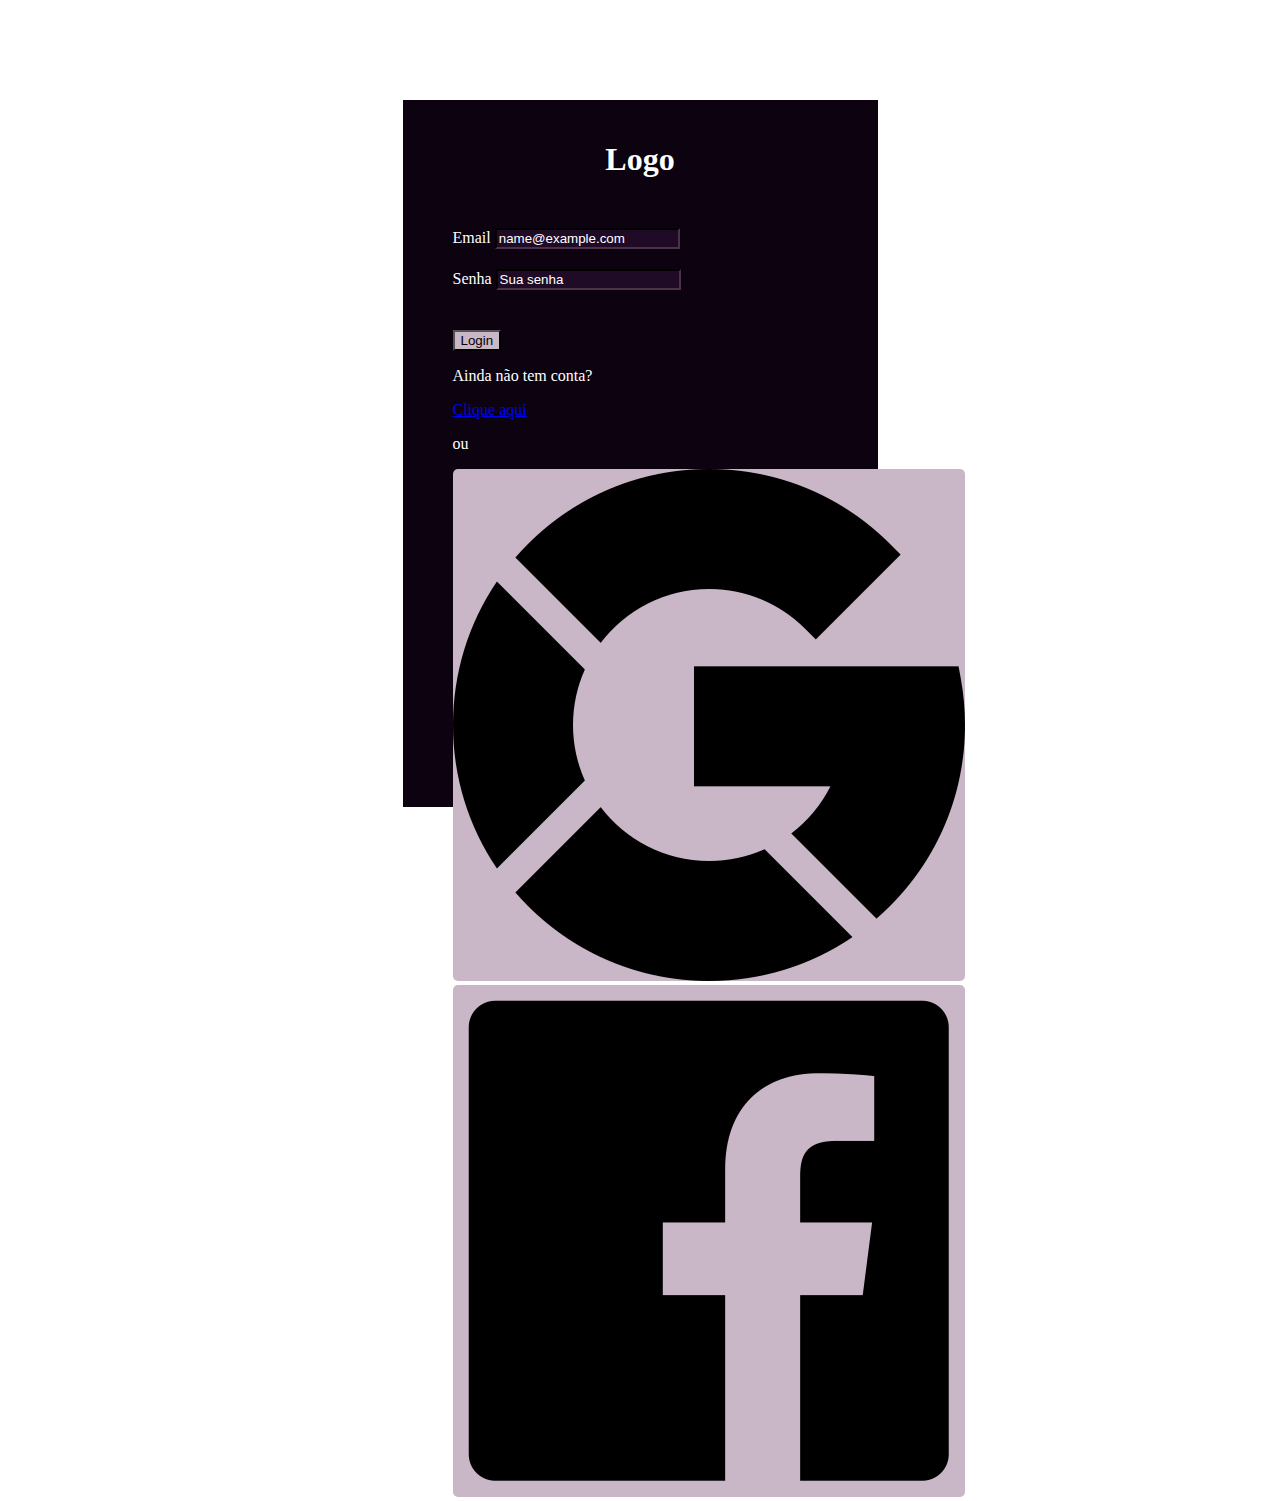
<file: index.html>
<!DOCTYPE html>
<html lang="en">
  <head>
    <script src="./js/index.js"></script>
    <link rel="stylesheet" href="./css/index.css" />
    <meta charset="utf-8" />
    <meta name="viewport" content="width=device-width, initial-scale=1" />
    <title>Login</title>
    <link
      href="https://cdn.jsdelivr.net/npm/bootstrap@5.3.0-alpha3/dist/css/bootstrap.min.css"
      rel="stylesheet"
      integrity="sha384-KK94CHFLLe+nY2dmCWGMq91rCGa5gtU4mk92HdvYe+M/SXH301p5ILy+dN9+nJOZ"
      crossorigin="anonymous"
    />
  </head>
  <body>
    <div class="card-page">
      <div class="logo-wrapper">
        <h1>Logo</h1>
      </div>
      <div>
        <div style="margin-bottom: 20px">
          <label for="email"
            >Email
            <input
              style="background: #1f0b26; border-color: #4d3147"
              type="email"
              class="form-control text-center text-white"
              id="email"
              placeholder="name@example.com"
            />
          </label>
        </div>
        <div class="" style="margin-bottom: 40px">
          <label for="password"
            >Senha
            <input
              style="background: #1f0b26; border-color: #4d3147; color: white"
              type="password"
              class="form-control text-center"
              id="password"
              placeholder="Sua senha"
            />
          </label>
        </div>
      </div>
      <div class="text-center">
        <button type="button" class="btn btn-lg editColor" onclick="login()">
          Login
        </button>
      </div>
      <div>
        <div class="d-flex justify-content-evenly mt-5">
          <p class="">Ainda não tem conta?</p>
          <a class="" href="./html/createAccount.html">Clique aqui</a>
        </div>
        <p class="text-center">ou</p>
      </div>
      <div class="d-flex justify-content-around">
        <img class="w-25 p-2" src="../imgs/google.png" />
        <img class="w-25" src="../imgs/facebook.png" />
      </div>
    </div>

    <script
      src="https://cdn.jsdelivr.net/npm/bootstrap@5.3.0-alpha3/dist/js/bootstrap.bundle.min.js"
      integrity="sha384-ENjdO4Dr2bkBIFxQpeoTz1HIcje39Wm4jDKdf19U8gI4ddQ3GYNS7NTKfAdVQSZe"
      crossorigin="anonymous"
    ></script>
  </body>
</html>
</file>
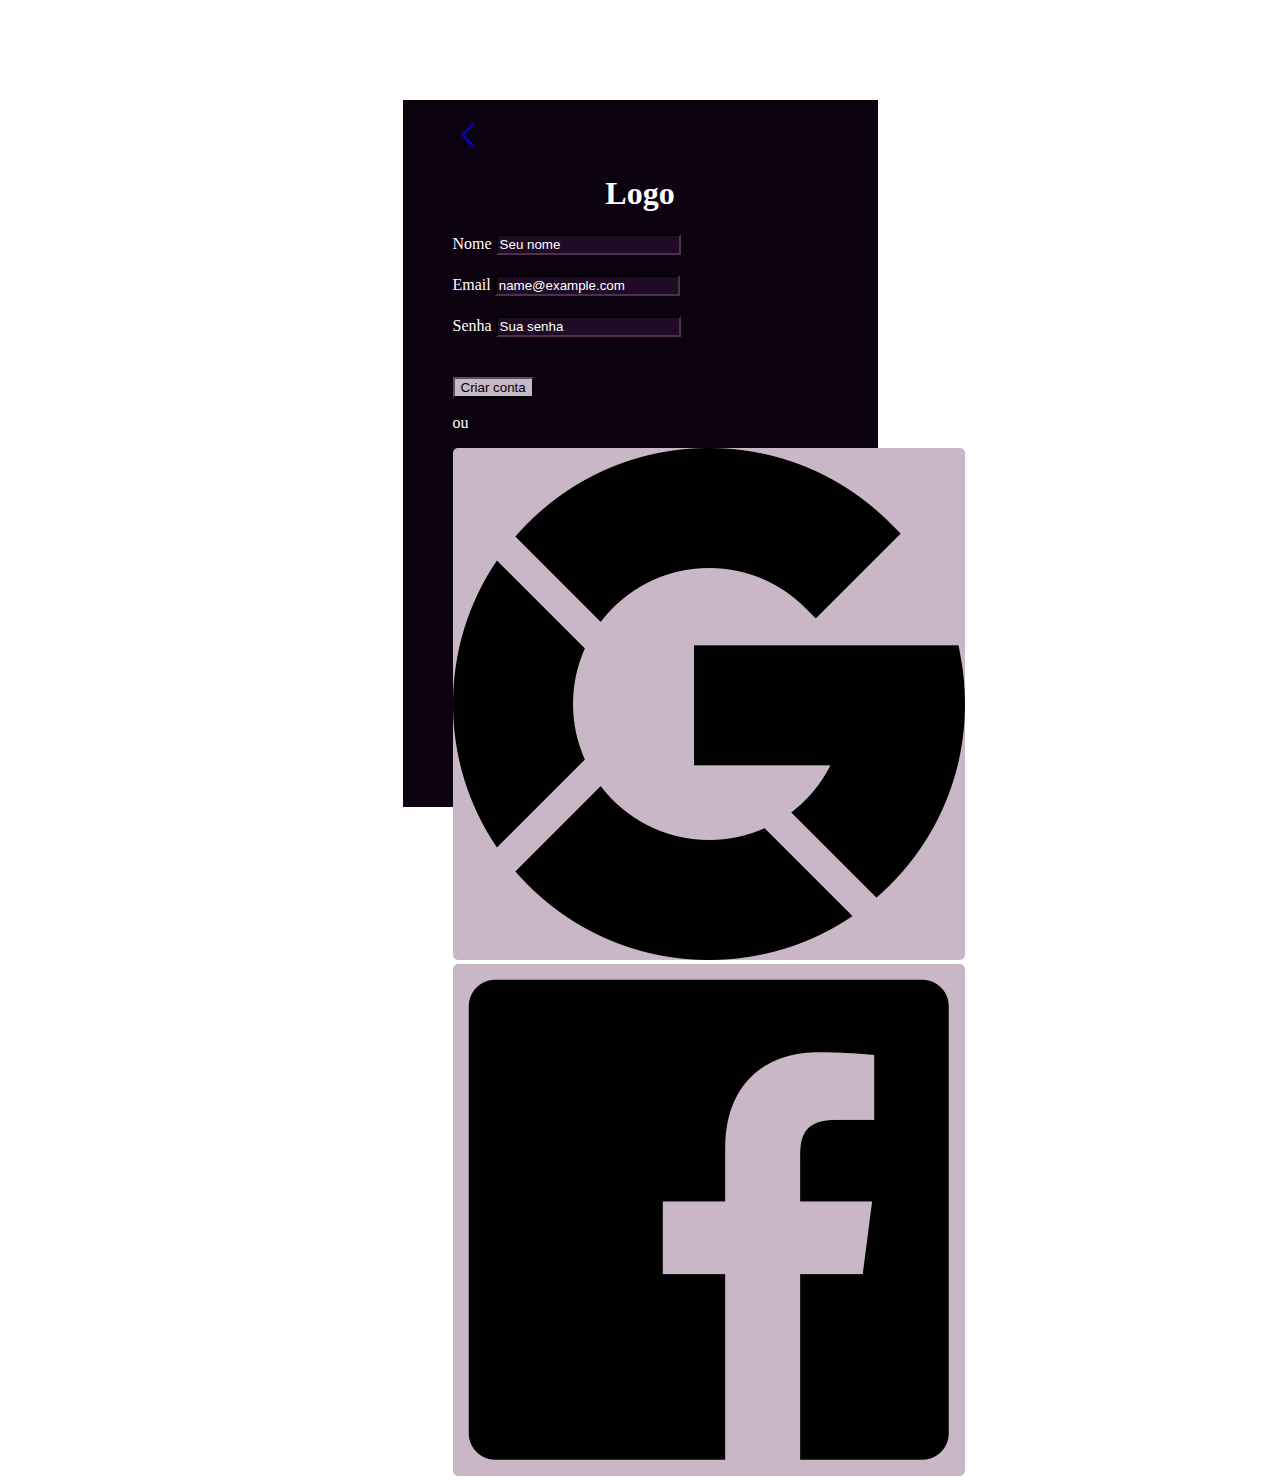
<file: html/createAccount.html>
<!DOCTYPE html>
<html lang="en">
  <head>
    <script src="../js/createAccount.js"></script>
    <link rel="stylesheet" href="../css/createAccount.css" />
    <meta charset="utf-8" />
    <meta name="viewport" content="width=device-width, initial-scale=1" />
    <title>Criar Conta</title>
    <link
      href="https://cdn.jsdelivr.net/npm/bootstrap@5.3.0-alpha3/dist/css/bootstrap.min.css"
      rel="stylesheet"
      integrity="sha384-KK94CHFLLe+nY2dmCWGMq91rCGa5gtU4mk92HdvYe+M/SXH301p5ILy+dN9+nJOZ"
      crossorigin="anonymous"
    />
  </head>
  <body>
    <div class="card-page">
      <div class="">
        <a class="text-white" href="../index.html">
          <svg
            xmlns="http://www.w3.org/2000/svg"
            width="30"
            height="30"
            fill="currentColor"
            class="bi bi-chevron-left border border-light-subtle p-1 rounded-2"
            viewBox="0 0 16 16"
          >
            <path
              fill-rule="evenodd"
              d="M11.354 1.646a.5.5 0 0 1 0 .708L5.707 8l5.647 5.646a.5.5 0 0 1-.708.708l-6-6a.5.5 0 0 1 0-.708l6-6a.5.5 0 0 1 .708 0z"
            />
          </svg>
        </a>
      </div>
      <div class="logo-wrapper">
        <h1>Logo</h1>
      </div>
      <div>
        <div style="margin-bottom: 20px">
          <label for="name"
            >Nome
            <input
              style="background: #1f0b26; border-color: #4d3147"
              type="text"
              class="form-control text-center text-white"
              id="name"
              placeholder="Seu nome"
            />
          </label>
        </div>
        <div style="margin-bottom: 20px">
          <label for="email"
            >Email
            <input
              style="background: #1f0b26; border-color: #4d3147"
              type="email"
              class="form-control text-center text-white"
              id="email"
              placeholder="name@example.com"
            />
          </label>
        </div>
        <div style="margin-bottom: 40px">
          <label for="password"
            >Senha
            <input
              style="background: #1f0b26; border-color: #4d3147"
              type="password"
              class="form-control text-center"
              id="password"
              placeholder="Sua senha"
            />
          </label>
        </div>
      </div>
      <div class="text-center">
        <button
          type="button"
          class="btn editColor btn-lg"
          onclick="createAccount()"
        >
          Criar conta
        </button>
      </div>
      <div class="my-5">
        <p class="text-center">ou</p>
      </div>
      <div class="d-flex justify-content-around">
        <img class="w-25 p-2" src="../imgs/google.png" />
        <img class="w-25" src="../imgs/facebook.png" />
      </div>
    </div>

    <script
      src="https://cdn.jsdelivr.net/npm/bootstrap@5.3.0-alpha3/dist/js/bootstrap.bundle.min.js"
      integrity="sha384-ENjdO4Dr2bkBIFxQpeoTz1HIcje39Wm4jDKdf19U8gI4ddQ3GYNS7NTKfAdVQSZe"
      crossorigin="anonymous"
    ></script>
  </body>
</html>
</file>
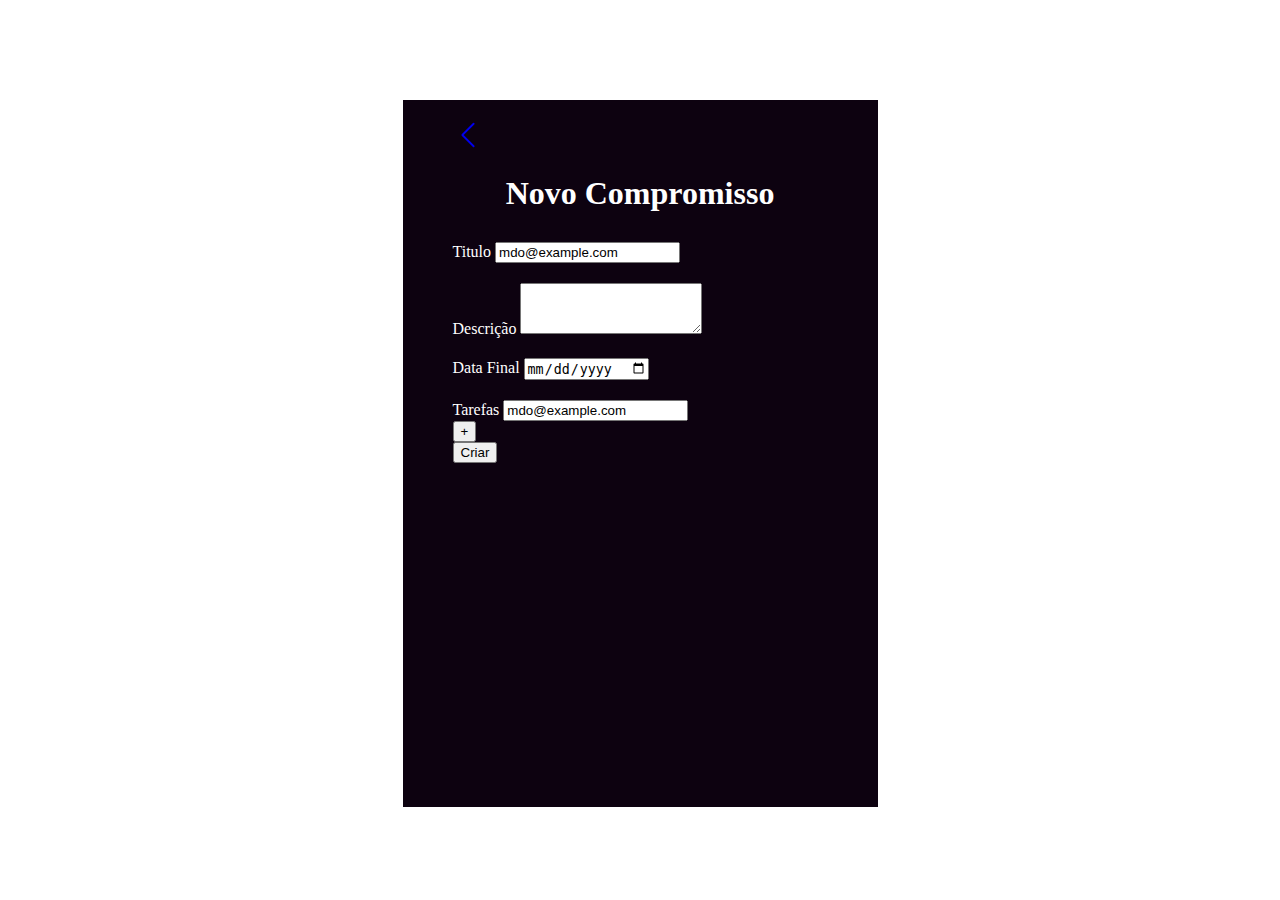
<file: html/createAppointment.html>
<!DOCTYPE html>
<html lang="en">
  <head>
    <link rel="stylesheet" href="../css/createAppointment.css" />
    <meta charset="utf-8" />
    <meta name="viewport" content="width=device-width, initial-scale=1" />
    <title>Bootstrap demo</title>
    <link
      href="https://cdn.jsdelivr.net/npm/bootstrap@5.3.0-alpha3/dist/css/bootstrap.min.css"
      rel="stylesheet"
      integrity="sha384-KK94CHFLLe+nY2dmCWGMq91rCGa5gtU4mk92HdvYe+M/SXH301p5ILy+dN9+nJOZ"
      crossorigin="anonymous"
    />
  </head>
  <body>
    <div class="card-page">
      <div class="">
        <a class="text-white" href="./newUser.html">
          <svg
            xmlns="http://www.w3.org/2000/svg"
            width="30"
            height="30"
            fill="currentColor"
            class="bi bi-chevron-left border border-light-subtle p-1 rounded-2"
            viewBox="0 0 16 16"
          >
            <path
              fill-rule="evenodd"
              d="M11.354 1.646a.5.5 0 0 1 0 .708L5.707 8l5.647 5.646a.5.5 0 0 1-.708.708l-6-6a.5.5 0 0 1 0-.708l6-6a.5.5 0 0 1 .708 0z"
            />
          </svg>
        </a>
      </div>
      <div class="logo-wrapper">
        <h1>Novo Compromisso</h1>
      </div>
      <div>
        <div style="margin-bottom: 20px">
          <label for="floatingInputGrid"
            >Titulo
            <input
              type="email"
              class="form-control text-center"
              id="floatingInputGrid"
              placeholder="titulo do compromisso"
              value="mdo@example.com"
            />
          </label>
        </div>
        <div style="margin-bottom: 20px">
          <label for="exampleFormControlTextarea1" class="form-label"
            >Descrição</label
          >
          <textarea
            class="form-control"
            id="exampleFormControlTextarea1"
            rows="3"
          ></textarea>
        </div>
        <div style="margin-bottom: 20px">
          <label for="floatingInputGrid">Data Final</label>
          <input
            type="date"
            class="form-control text-center w-100"
            id="floatingInputGrid"
          />
        </div>
        <div class="d-flex align-content-center">
          <div class="d-flex">
            <div class="">
              <label for="floatingInputGrid">Tarefas </label>
              <input
                type="text"
                class="form-control text-center"
                id="floatingInputGrid"
                placeholder="titulo do compromisso"
                value="mdo@example.com"
              />
            </div>
            <div class="align-self-end">
              <button type="button" class="btn btn-success mt-2">+</button>
            </div>
          </div>
        </div>
      </div>
      <div class="text-center mt-4">
        <a class="text-decoration-none" href="viewAppointment.html">
          <button type="button" class="btn btn-primary btn-lg">Criar</button>
        </a>
      </div>
    </div>

    <script
      src="https://cdn.jsdelivr.net/npm/bootstrap@5.3.0-alpha3/dist/js/bootstrap.bundle.min.js"
      integrity="sha384-ENjdO4Dr2bkBIFxQpeoTz1HIcje39Wm4jDKdf19U8gI4ddQ3GYNS7NTKfAdVQSZe"
      crossorigin="anonymous"
    ></script>
  </body>
</html>
</file>
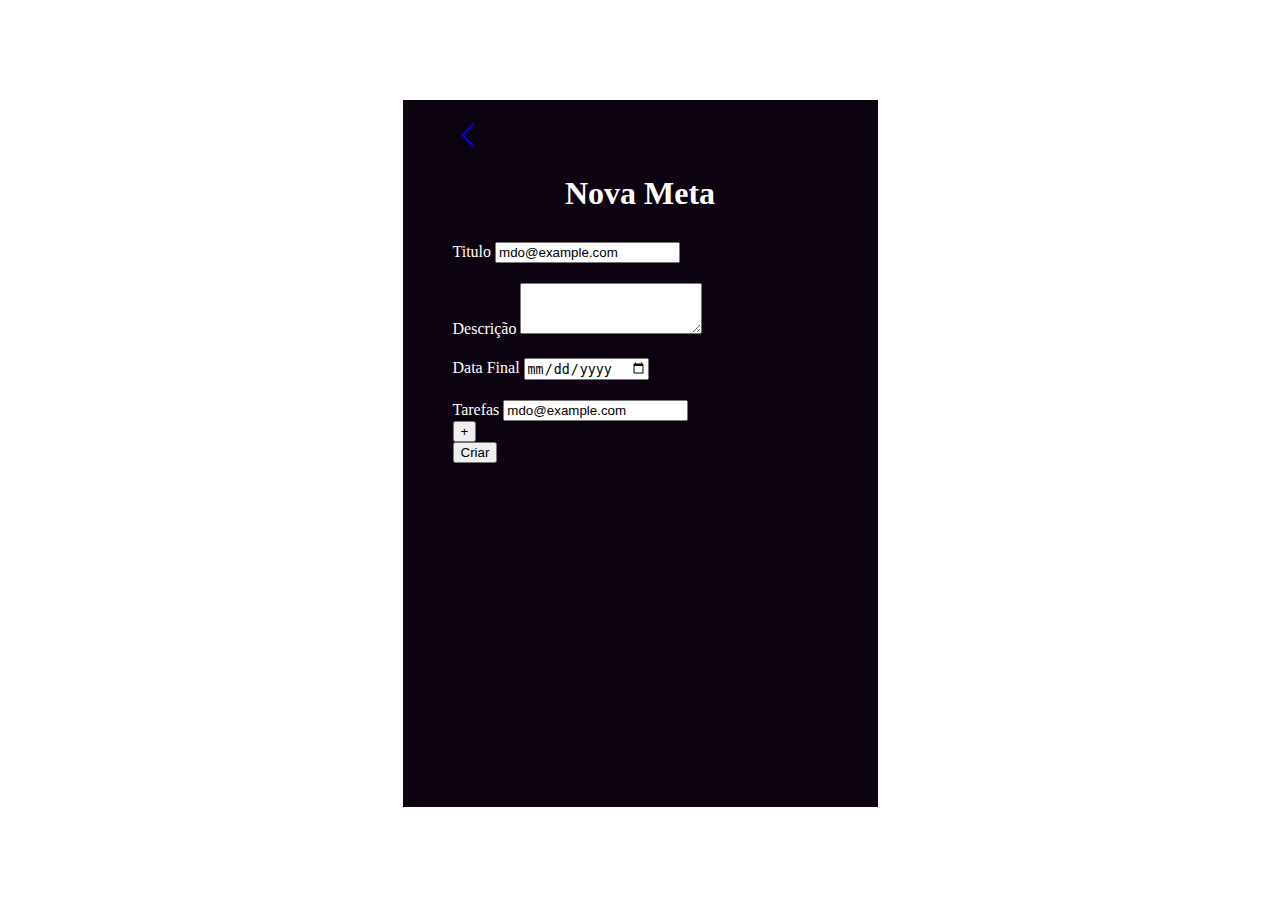
<file: html/createGoals.html>
<!DOCTYPE html>
<html lang="en">
  <head>
    <link rel="stylesheet" href="../css/createGoals.css" />
    <meta charset="utf-8" />
    <meta name="viewport" content="width=device-width, initial-scale=1" />
    <title>Bootstrap demo</title>
    <link
      href="https://cdn.jsdelivr.net/npm/bootstrap@5.3.0-alpha3/dist/css/bootstrap.min.css"
      rel="stylesheet"
      integrity="sha384-KK94CHFLLe+nY2dmCWGMq91rCGa5gtU4mk92HdvYe+M/SXH301p5ILy+dN9+nJOZ"
      crossorigin="anonymous"
    />
  </head>
  <body>
    <div class="card-page">
      <div class="">
        <a class="text-white" href="./newUser.html">
          <svg
            xmlns="http://www.w3.org/2000/svg"
            width="30"
            height="30"
            fill="currentColor"
            class="bi bi-chevron-left border border-light-subtle p-1 rounded-2"
            viewBox="0 0 16 16"
          >
            <path
              fill-rule="evenodd"
              d="M11.354 1.646a.5.5 0 0 1 0 .708L5.707 8l5.647 5.646a.5.5 0 0 1-.708.708l-6-6a.5.5 0 0 1 0-.708l6-6a.5.5 0 0 1 .708 0z"
            />
          </svg>
        </a>
      </div>
      <div class="logo-wrapper">
        <h1>Nova Meta</h1>
      </div>
      <div>
        <div style="margin-bottom: 20px">
          <label for="floatingInputGrid"
            >Titulo
            <input
              type="email"
              class="form-control text-center"
              id="floatingInputGrid"
              placeholder="titulo do compromisso"
              value="mdo@example.com"
            />
          </label>
        </div>
        <div style="margin-bottom: 20px">
          <label for="exampleFormControlTextarea1" class="form-label"
            >Descrição</label
          >
          <textarea
            class="form-control"
            id="exampleFormControlTextarea1"
            rows="3"
          ></textarea>
        </div>
        <div style="margin-bottom: 20px">
          <label for="floatingInputGrid">Data Final</label>
          <input
            type="date"
            class="form-control text-center w-100"
            id="floatingInputGrid"
          />
        </div>
        <div class="d-flex align-content-center">
          <div class="d-flex">
            <div class="">
              <label for="floatingInputGrid">Tarefas </label>
              <input
                type="text"
                class="form-control text-center"
                id="floatingInputGrid"
                placeholder="titulo do compromisso"
                value="mdo@example.com"
              />
            </div>
            <div class="align-self-end">
              <button type="button" class="btn btn-success mt-2">+</button>
            </div>
          </div>
        </div>
      </div>
      <div class="text-center mt-4">
        <a class="text-decoration-none" href="viewAppointment.html">
          <button type="button" class="btn btn-primary btn-lg">Criar</button>
        </a>
      </div>
    </div>

    <script
      src="https://cdn.jsdelivr.net/npm/bootstrap@5.3.0-alpha3/dist/js/bootstrap.bundle.min.js"
      integrity="sha384-ENjdO4Dr2bkBIFxQpeoTz1HIcje39Wm4jDKdf19U8gI4ddQ3GYNS7NTKfAdVQSZe"
      crossorigin="anonymous"
    ></script>
  </body>
</html>
</file>
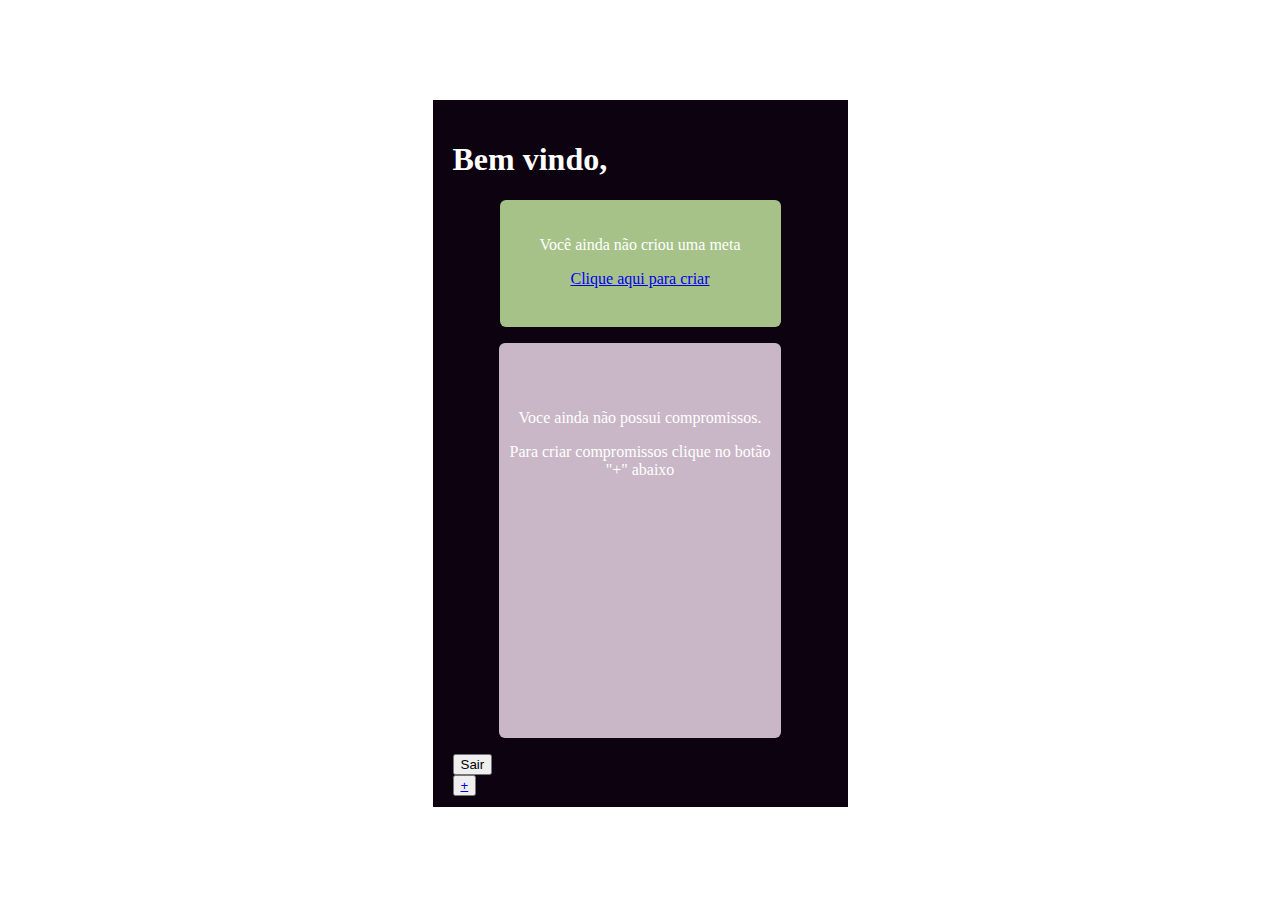
<file: html/newUser.html>
<!DOCTYPE html>
<html lang="en">
  <head>
    <script src="../js/newUser.js"></script>
    <link rel="stylesheet" href="../css/newUser.css" />
    <meta charset="utf-8" />
    <meta name="viewport" content="width=device-width, initial-scale=1" />
    <title>Bootstrap demo</title>
    <link
      href="https://cdn.jsdelivr.net/npm/bootstrap@5.3.0-alpha3/dist/css/bootstrap.min.css"
      rel="stylesheet"
      integrity="sha384-KK94CHFLLe+nY2dmCWGMq91rCGa5gtU4mk92HdvYe+M/SXH301p5ILy+dN9+nJOZ"
      crossorigin="anonymous"
    />
  </head>
  <body onload="getUserName()">
    <div class="card-page">
      <div class="mb-3 text-center">
        <h1>Bem vindo,</h1>
        <h2 id="userName"></h2>
      </div>
      <div class="meta">
        <p>Você ainda não criou uma meta</p>
        <a href="createGoals.html">Clique aqui para criar</a>
      </div>
      <div class="appointment">
        <p>Voce ainda não possui compromissos.</p>
        <p>Para criar compromissos clique no botão "+" abaixo</p>
      </div>
      <div class="d-flex justify-content-between px-4">
        <div>
          <button type="button" class="btn btn-danger" onclick="leave()">
            Sair
          </button>
        </div>
        <div>
          <div class="">
            <button type="button" class="btn btn-light rounded-circle">
              <a
                class="text-decoration-none text-black"
                href="./createAppointment.html"
                >+</a
              >
            </button>
          </div>
        </div>
      </div>
    </div>

    <script
      src="https://cdn.jsdelivr.net/npm/bootstrap@5.3.0-alpha3/dist/js/bootstrap.bundle.min.js"
      integrity="sha384-ENjdO4Dr2bkBIFxQpeoTz1HIcje39Wm4jDKdf19U8gI4ddQ3GYNS7NTKfAdVQSZe"
      crossorigin="anonymous"
    ></script>
  </body>
</html>
</file>
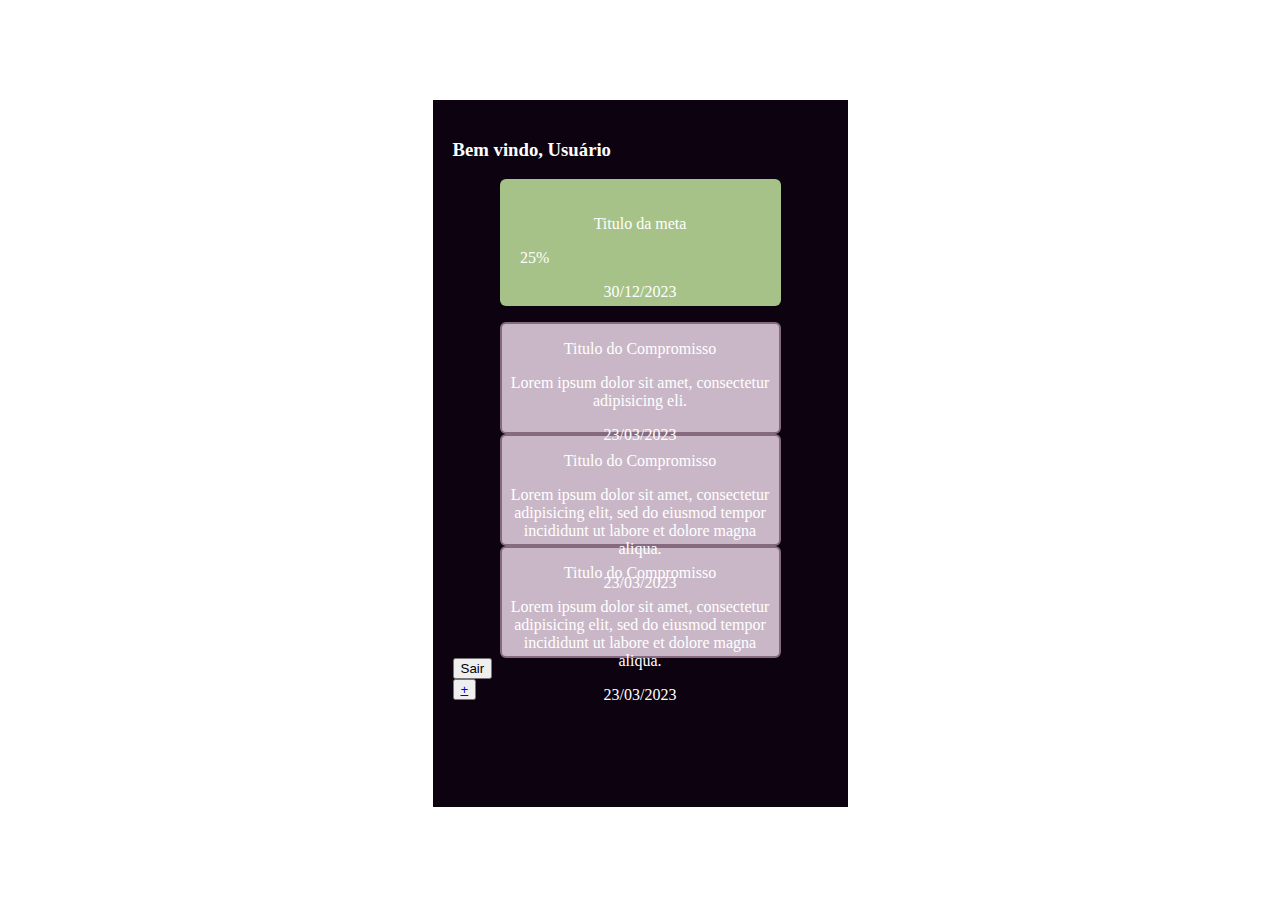
<file: html/todoList.html>
<!DOCTYPE html>
<html lang="en">
  <head>
    <link rel="stylesheet" href="../css/todoList.css" />
    <meta charset="utf-8" />
    <meta name="viewport" content="width=device-width, initial-scale=1" />
    <title>Bootstrap demo</title>
    <link
      href="https://cdn.jsdelivr.net/npm/bootstrap@5.3.0-alpha3/dist/css/bootstrap.min.css"
      rel="stylesheet"
      integrity="sha384-KK94CHFLLe+nY2dmCWGMq91rCGa5gtU4mk92HdvYe+M/SXH301p5ILy+dN9+nJOZ"
      crossorigin="anonymous"
    />
  </head>
  <body>
    <div class="card-page">
      <div class="mb-4 text-center">
        <h3>Bem vindo, Usuário</h3>
      </div>
      <div class="meta px-4">
        <p>Titulo da meta</p>
        <div
          class="progress mb-2"
          role="progressbar"
          aria-label="Example with label"
          aria-valuenow="25"
          aria-valuemin="0"
          aria-valuemax="100"
        >
          <div class="progress-bar" style="width: 25%">25%</div>
        </div>
        <p class="">30/12/2023</p>
      </div>
      <div class="appointment overflow-y-scroll mb-3">
        <p>Titulo do Compromisso</p>
        <p>Lorem ipsum dolor sit amet, consectetur adipisicing eli.</p>
        <p>23/03/2023</p>
      </div>
      <div class="appointment overflow-y-scroll mb-3">
        <p>Titulo do Compromisso</p>
        <p>
          Lorem ipsum dolor sit amet, consectetur adipisicing elit, sed do
          eiusmod tempor incididunt ut labore et dolore magna aliqua.
        </p>
        <p>23/03/2023</p>
      </div>
      <div class="appointment overflow-y-scroll mb-5">
        <p>Titulo do Compromisso</p>
        <p>
          Lorem ipsum dolor sit amet, consectetur adipisicing elit, sed do
          eiusmod tempor incididunt ut labore et dolore magna aliqua.
        </p>
        <p>23/03/2023</p>
      </div>
      <div class="d-flex justify-content-between px-4">
        <div>
          <button type="button" class="btn btn-danger">Sair</button>
        </div>
        <div>
          <div class="">
            <button type="button" class="btn btn-light rounded-circle">
              <a
                class="text-decoration-none text-black"
                href="./newAppointment.html"
                >+</a
              >
            </button>
          </div>
        </div>
      </div>
    </div>

    <script
      src="https://cdn.jsdelivr.net/npm/bootstrap@5.3.0-alpha3/dist/js/bootstrap.bundle.min.js"
      integrity="sha384-ENjdO4Dr2bkBIFxQpeoTz1HIcje39Wm4jDKdf19U8gI4ddQ3GYNS7NTKfAdVQSZe"
      crossorigin="anonymous"
    ></script>
  </body>
</html>
</file>
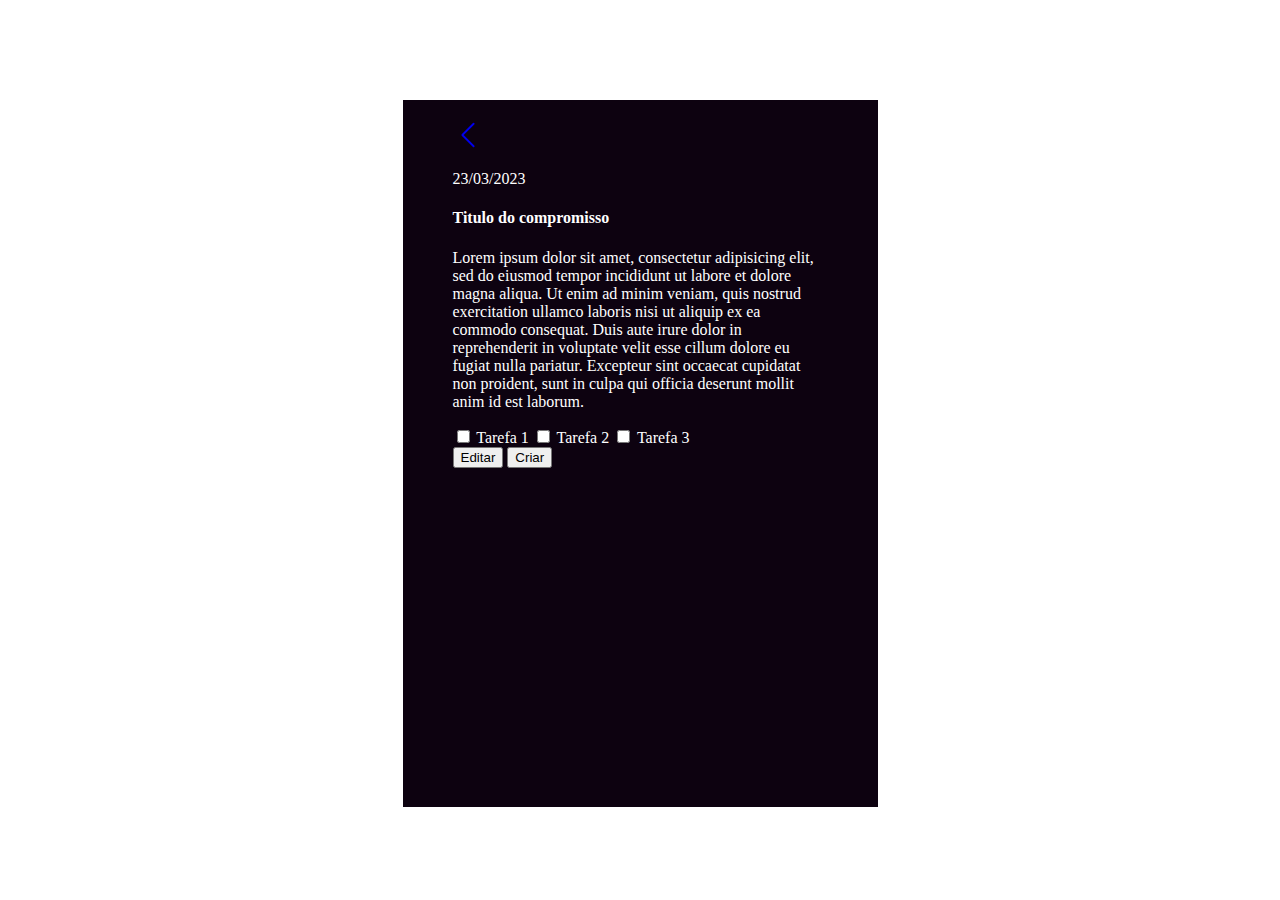
<file: html/viewAppointment.html>
<!DOCTYPE html>
<html lang="en">
  <head>
    <link rel="stylesheet" href="../css/viewAppointment.css" />
    <meta charset="utf-8" />
    <meta name="viewport" content="width=device-width, initial-scale=1" />
    <title>Bootstrap demo</title>
    <link
      href="https://cdn.jsdelivr.net/npm/bootstrap@5.3.0-alpha3/dist/css/bootstrap.min.css"
      rel="stylesheet"
      integrity="sha384-KK94CHFLLe+nY2dmCWGMq91rCGa5gtU4mk92HdvYe+M/SXH301p5ILy+dN9+nJOZ"
      crossorigin="anonymous"
    />
  </head>
  <body>
    <div class="card-page">
      <div class="">
        <a class="text-white" href="./newAppointment.html">
          <svg
            xmlns="http://www.w3.org/2000/svg"
            width="30"
            height="30"
            fill="currentColor"
            class="bi bi-chevron-left border border-light-subtle p-1 rounded-2"
            viewBox="0 0 16 16"
          >
            <path
              fill-rule="evenodd"
              d="M11.354 1.646a.5.5 0 0 1 0 .708L5.707 8l5.647 5.646a.5.5 0 0 1-.708.708l-6-6a.5.5 0 0 1 0-.708l6-6a.5.5 0 0 1 .708 0z"
            />
          </svg>
        </a>
      </div>
      <div class="text-center">
        <p>23/03/2023</p>
      </div>
      <div class="text-center">
        <h4>Titulo do compromisso</h4>
        <p>
          Lorem ipsum dolor sit amet, consectetur adipisicing elit, sed do
          eiusmod tempor incididunt ut labore et dolore magna aliqua. Ut enim ad
          minim veniam, quis nostrud exercitation ullamco laboris nisi ut
          aliquip ex ea commodo consequat. Duis aute irure dolor in
          reprehenderit in voluptate velit esse cillum dolore eu fugiat nulla
          pariatur. Excepteur sint occaecat cupidatat non proident, sunt in
          culpa qui officia deserunt mollit anim id est laborum.
        </p>
      </div>
      <div class="text-center">
        <div
          class="btn-group-vertical"
          role="group"
          aria-label="Vertical button group"
        >
          <input
            type="checkbox"
            class="btn-check"
            id="btncheck1"
            autocomplete="off"
          />
          <label class="btn btn-outline-primary" for="btncheck1"
            >Tarefa 1</label
          >

          <input
            type="checkbox"
            class="btn-check"
            id="btncheck2"
            autocomplete="off"
          />
          <label class="btn btn-outline-primary" for="btncheck2"
            >Tarefa 2</label
          >

          <input
            type="checkbox"
            class="btn-check"
            id="btncheck3"
            autocomplete="off"
          />
          <label class="btn btn-outline-primary" for="btncheck3"
            >Tarefa 3</label
          >
        </div>
      </div>
      <div class="d-flex justify-content-between mt-4">
        <button type="button" class="btn btn-primary btn-lg">Editar</button>
        <button type="button" class="btn btn-success btn-lg">Criar</button>
      </div>
    </div>

    <script
      src="https://cdn.jsdelivr.net/npm/bootstrap@5.3.0-alpha3/dist/js/bootstrap.bundle.min.js"
      integrity="sha384-ENjdO4Dr2bkBIFxQpeoTz1HIcje39Wm4jDKdf19U8gI4ddQ3GYNS7NTKfAdVQSZe"
      crossorigin="anonymous"
    ></script>
  </body>
</html>
</file>
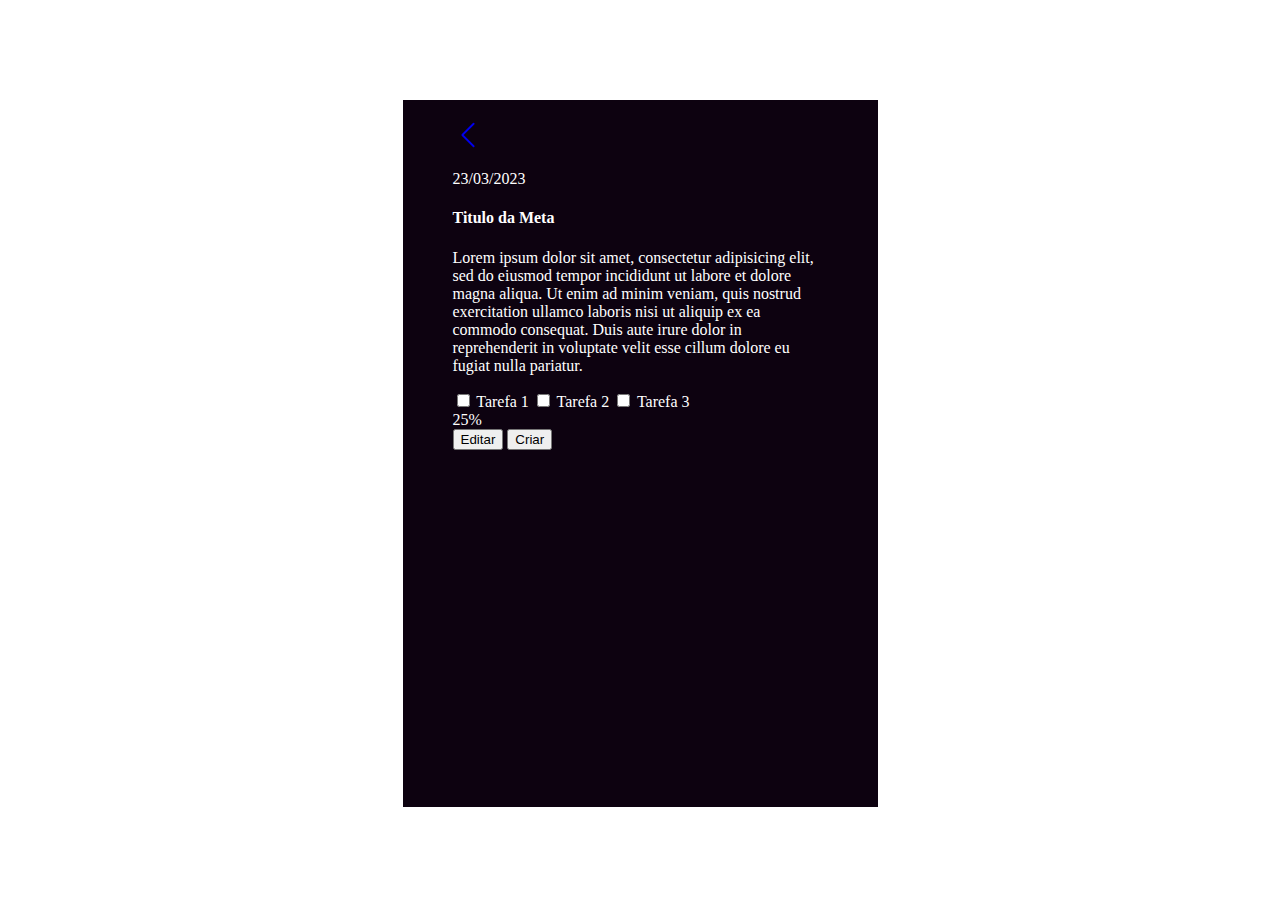
<file: html/viewGoal.html>
<!DOCTYPE html>
<html lang="en">
  <head>
    <link rel="stylesheet" href="../css/viewAppointment.css" />
    <meta charset="utf-8" />
    <meta name="viewport" content="width=device-width, initial-scale=1" />
    <title>Bootstrap demo</title>
    <link
      href="https://cdn.jsdelivr.net/npm/bootstrap@5.3.0-alpha3/dist/css/bootstrap.min.css"
      rel="stylesheet"
      integrity="sha384-KK94CHFLLe+nY2dmCWGMq91rCGa5gtU4mk92HdvYe+M/SXH301p5ILy+dN9+nJOZ"
      crossorigin="anonymous"
    />
  </head>
  <body>
    <div class="card-page">
      <div class="">
        <a class="text-white" href="./newAppointment.html">
          <svg
            xmlns="http://www.w3.org/2000/svg"
            width="30"
            height="30"
            fill="currentColor"
            class="bi bi-chevron-left border border-light-subtle p-1 rounded-2"
            viewBox="0 0 16 16"
          >
            <path
              fill-rule="evenodd"
              d="M11.354 1.646a.5.5 0 0 1 0 .708L5.707 8l5.647 5.646a.5.5 0 0 1-.708.708l-6-6a.5.5 0 0 1 0-.708l6-6a.5.5 0 0 1 .708 0z"
            />
          </svg>
        </a>
      </div>
      <div class="text-center">
        <p>23/03/2023</p>
      </div>
      <div class="text-center">
        <h4>Titulo da Meta</h4>
        <p>
          Lorem ipsum dolor sit amet, consectetur adipisicing elit, sed do
          eiusmod tempor incididunt ut labore et dolore magna aliqua. Ut enim ad
          minim veniam, quis nostrud exercitation ullamco laboris nisi ut
          aliquip ex ea commodo consequat. Duis aute irure dolor in
          reprehenderit in voluptate velit esse cillum dolore eu fugiat nulla
          pariatur. 
        </p>
      </div>
      <div class="text-center">
        <div
          class="btn-group-vertical py-4"
          role="group"
          aria-label="Vertical button group"
        >
          <input
            type="checkbox"
            class="btn-check"
            id="btncheck1"
            autocomplete="off"
          />
          <label class="btn btn-outline-primary" for="btncheck1"
            >Tarefa 1</label
          >

          <input
            type="checkbox"
            class="btn-check"
            id="btncheck2"
            autocomplete="off"
          />
          <label class="btn btn-outline-primary" for="btncheck2"
            >Tarefa 2</label
          >

          <input
            type="checkbox"
            class="btn-check"
            id="btncheck3"
            autocomplete="off"
          />
          <label class="btn btn-outline-primary" for="btncheck3"
            >Tarefa 3</label
          >
        </div>
        <div
        class="progress mb-2"
        role="progressbar"
        aria-label="Example with label"
        aria-valuenow="25"
        aria-valuemin="0"
        aria-valuemax="100"
      >
        <div class="progress-bar" style="width: 25%">25%</div>
      </div>
      <div class="d-flex justify-content-between mt-4">
        <button type="button" class="btn btn-primary btn-lg">Editar</button>
        <button type="button" class="btn btn-success btn-lg">Criar</button>
      </div>
    </div>

    <script
      src="https://cdn.jsdelivr.net/npm/bootstrap@5.3.0-alpha3/dist/js/bootstrap.bundle.min.js"
      integrity="sha384-ENjdO4Dr2bkBIFxQpeoTz1HIcje39Wm4jDKdf19U8gI4ddQ3GYNS7NTKfAdVQSZe"
      crossorigin="anonymous"
    ></script>
  </body>
</html>
</file>
<file: css/index.css>
.card-page {
  margin: auto;
  width: 375px;
  height: 667px;
  background: #0d0210;
  margin-top: 100px;
  color: white;
  padding: 20px 50px;
}

.logo-wrapper {
  text-align: center;
  margin-bottom: 50px;
}

.input-color {
  background-color: #4d3147;
}

.editColor {
  background: #c9b7c7 !important;
}

::placeholder {
  color: white !important;
}

img {
  background: #c9b7c7;
  border-radius: 5px;
}
</file>
<file: css/createAccount.css>
.card-page {
  margin: auto;
  width: 375px;
  height: 667px;
  background: #0d0210;
  margin-top: 100px;
  color: white;
  padding: 20px 50px;
}

.logo-wrapper {
  text-align: center;
}

.editColor {
  background: #c9b7c7 !important;
}

::placeholder {
  color: white !important;
}

img {
  background: #c9b7c7;
  border-radius: 5px;
}
</file>
<file: css/createAppointment.css>
.card-page {
  margin: auto;
  width: 375px;
  height: 667px;
  background: #0d0210;
  margin-top: 100px;
  color: white;
  padding: 20px 50px;
}

.logo-wrapper {
  text-align: center;
  margin-bottom: 30px;
}
</file>
<file: css/createGoals.css>
.card-page {
  margin: auto;
  width: 375px;
  height: 667px;
  background: #0d0210;
  margin-top: 100px;
  color: white;
  padding: 20px 50px;
}

.logo-wrapper {
  text-align: center;
  margin-bottom: 30px;
}
</file>
<file: css/newUser.css>
.card-page {
  margin: auto;
  width: 375px;
  height: 667px;
  background: #0d0210;
  margin-top: 100px;
  color: white;
  padding: 20px 20px;
}

.meta {
  padding-top: 20px;
  text-align: center;
  width: 281px;
  height: 107px;
  background: #a6c288;
  border-radius: 6px;
  margin: auto;
  margin-bottom: 1rem;
}

.appointment {
  width: 282px;
  height: 345px;
  background: #c9b7c7;
  border-radius: 6px;
  margin: auto;
  text-align: center;
  margin-bottom: 1rem;
  padding-top: 50px;
}
</file>
<file: css/todoList.css>
.card-page {
  margin: auto;
  width: 375px;
  height: 667px;
  background: #0d0210;
  margin-top: 100px;
  color: white;
  padding: 20px 20px;
}

.meta {
  padding-top: 20px;
  text-align: center;
  width: 281px;
  height: 107px;
  background: #a6c288;
  border-radius: 6px;
  margin: auto;
  margin-bottom: 1rem;
}

.appointment {
  box-sizing: border-box;
  width: 281px;
  height: 111.9px;
  background: #c9b7c7;
  border: 2px solid #866a80;
  border-radius: 6px;
  text-align: center;
  margin: auto;
}
</file>
<file: css/viewAppointment.css>
.card-page {
  margin: auto;
  width: 375px;
  height: 667px;
  background: #0d0210;
  margin-top: 100px;
  color: white;
  padding: 20px 50px;
}

.logo-wrapper {
  text-align: center;
  margin-bottom: 30px;
}
</file>
